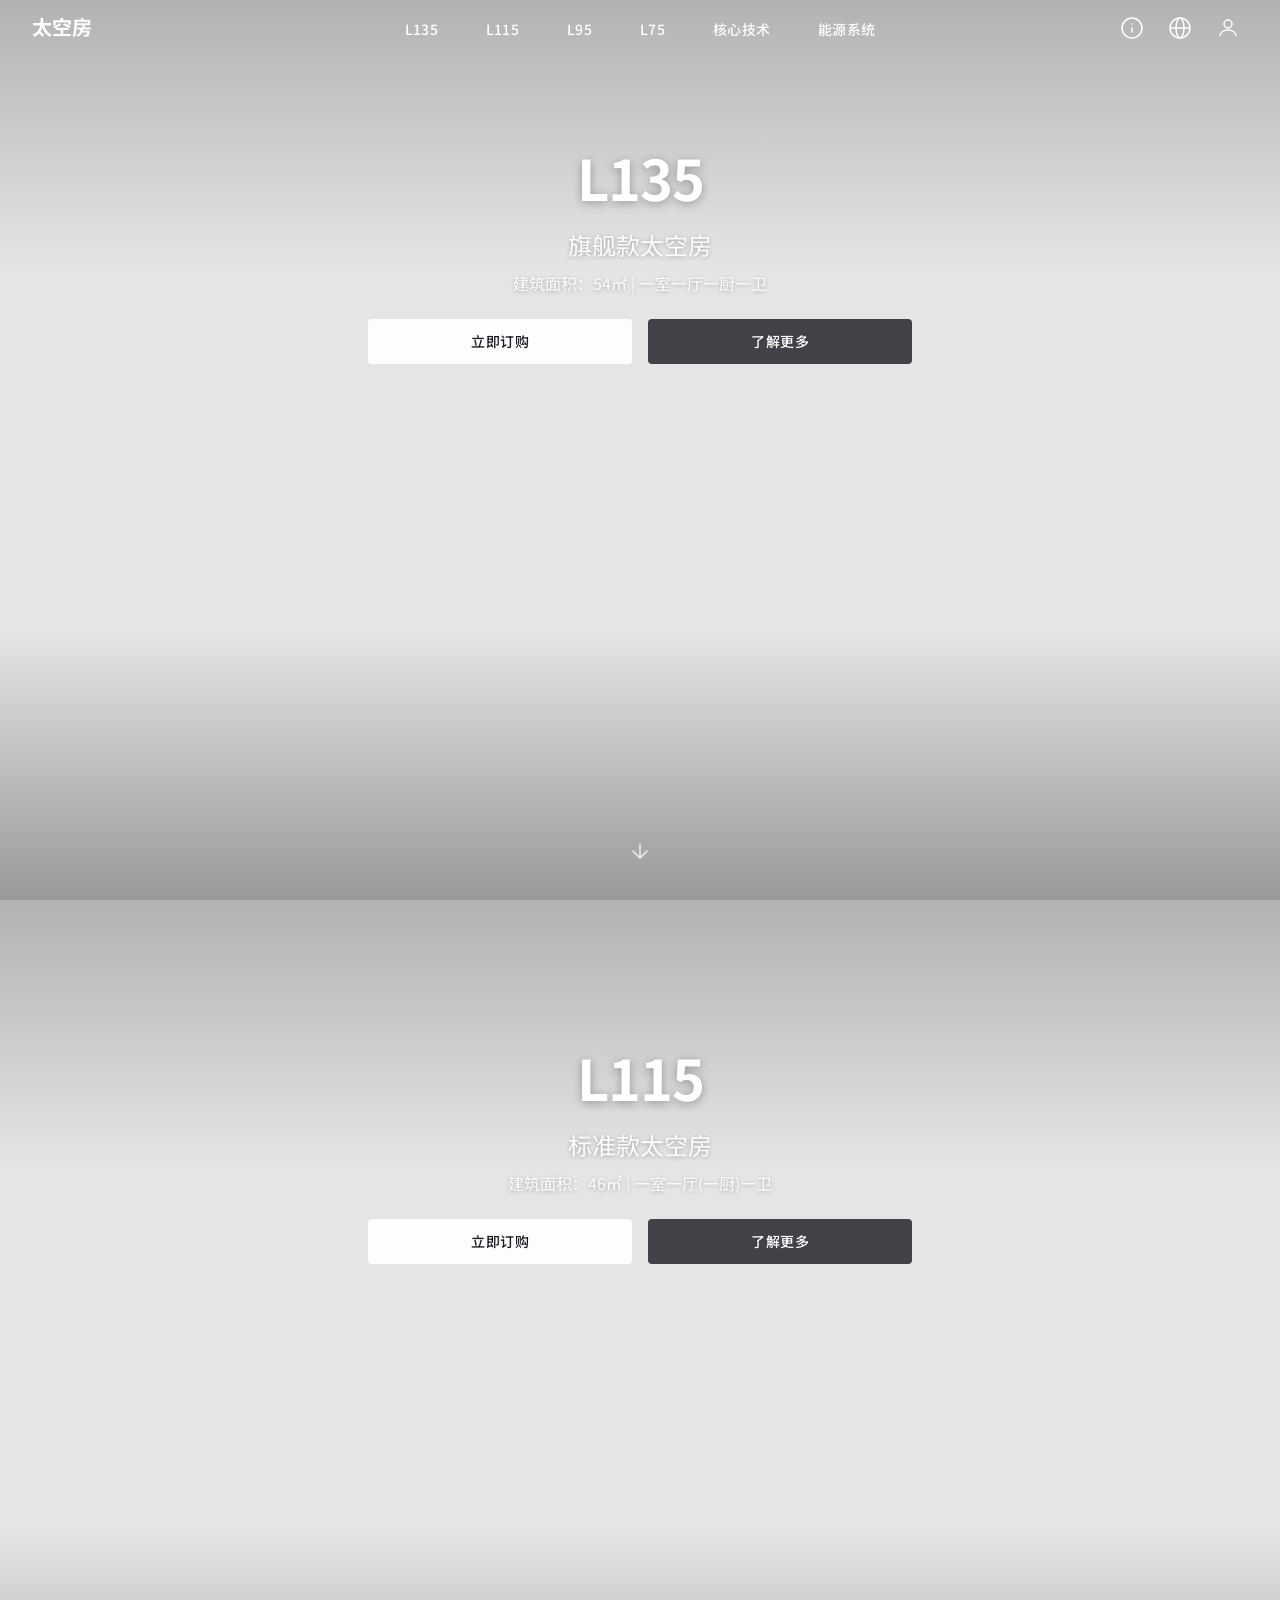
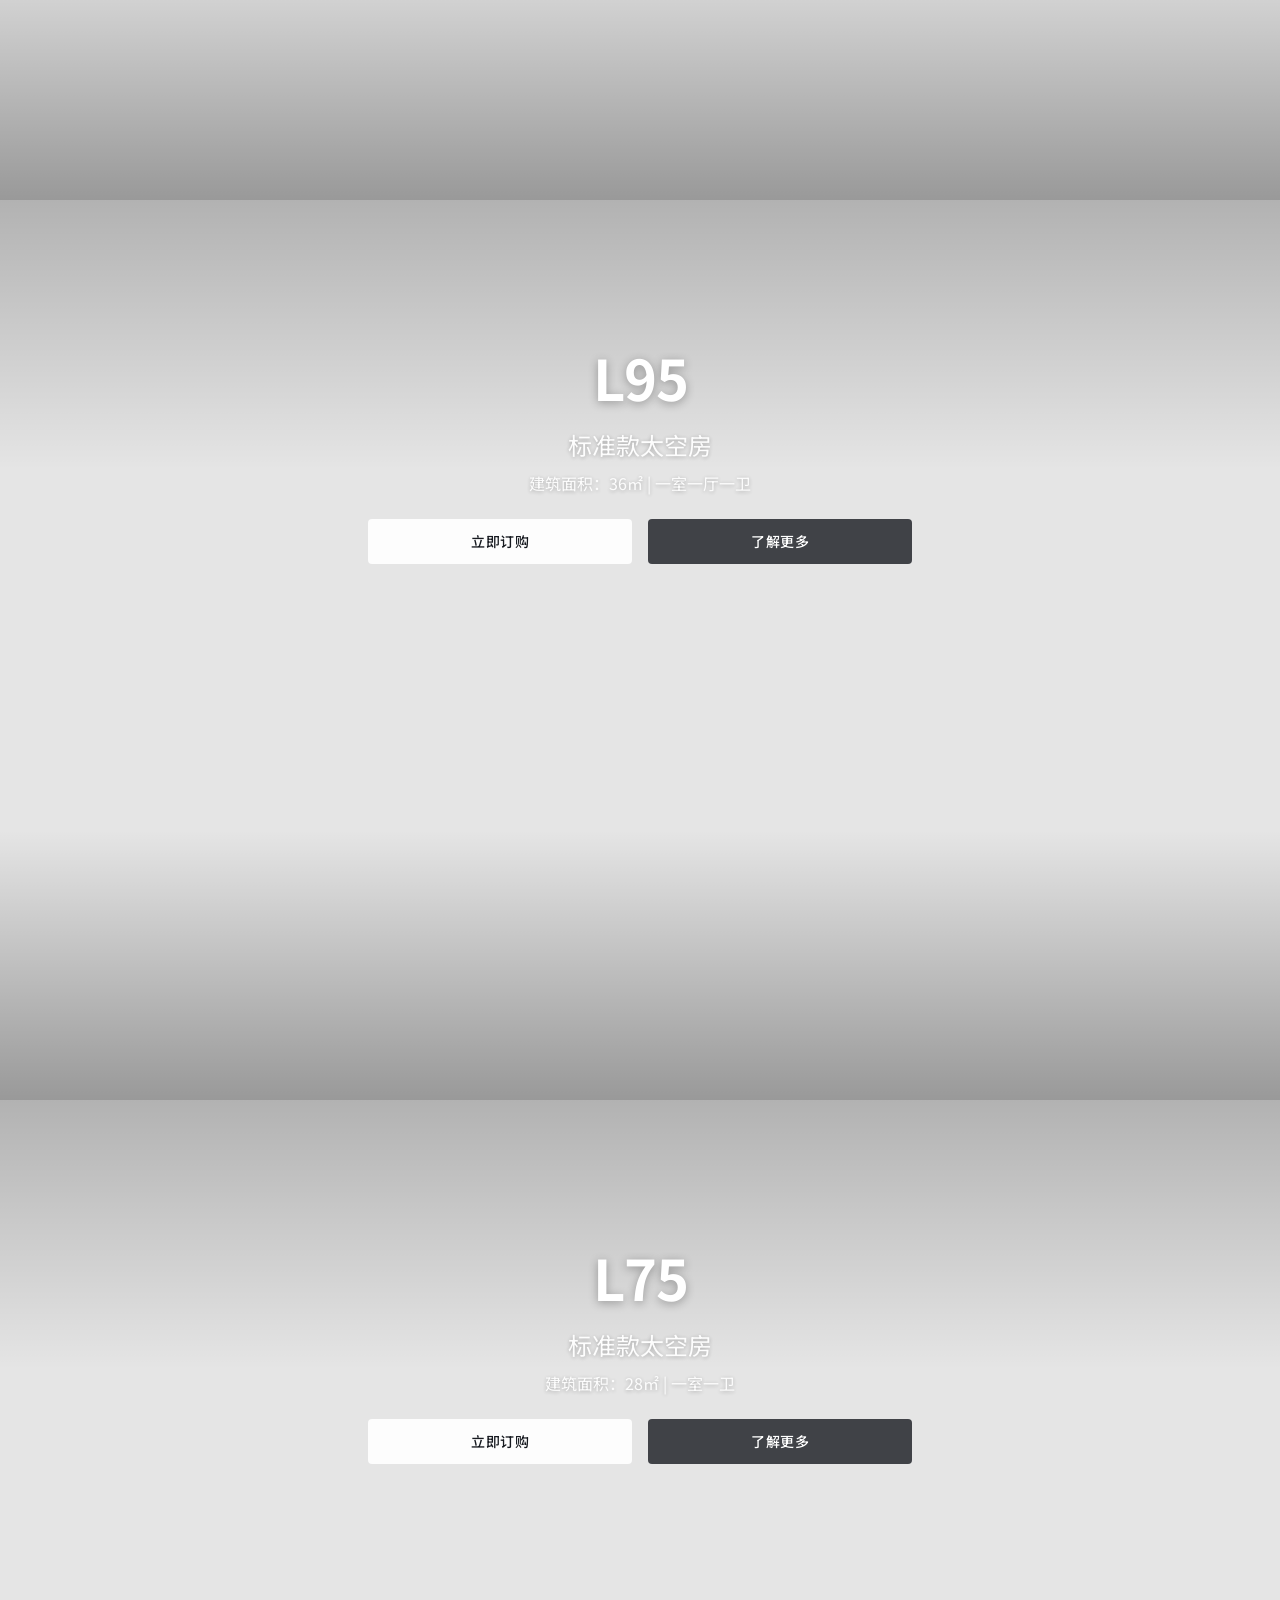
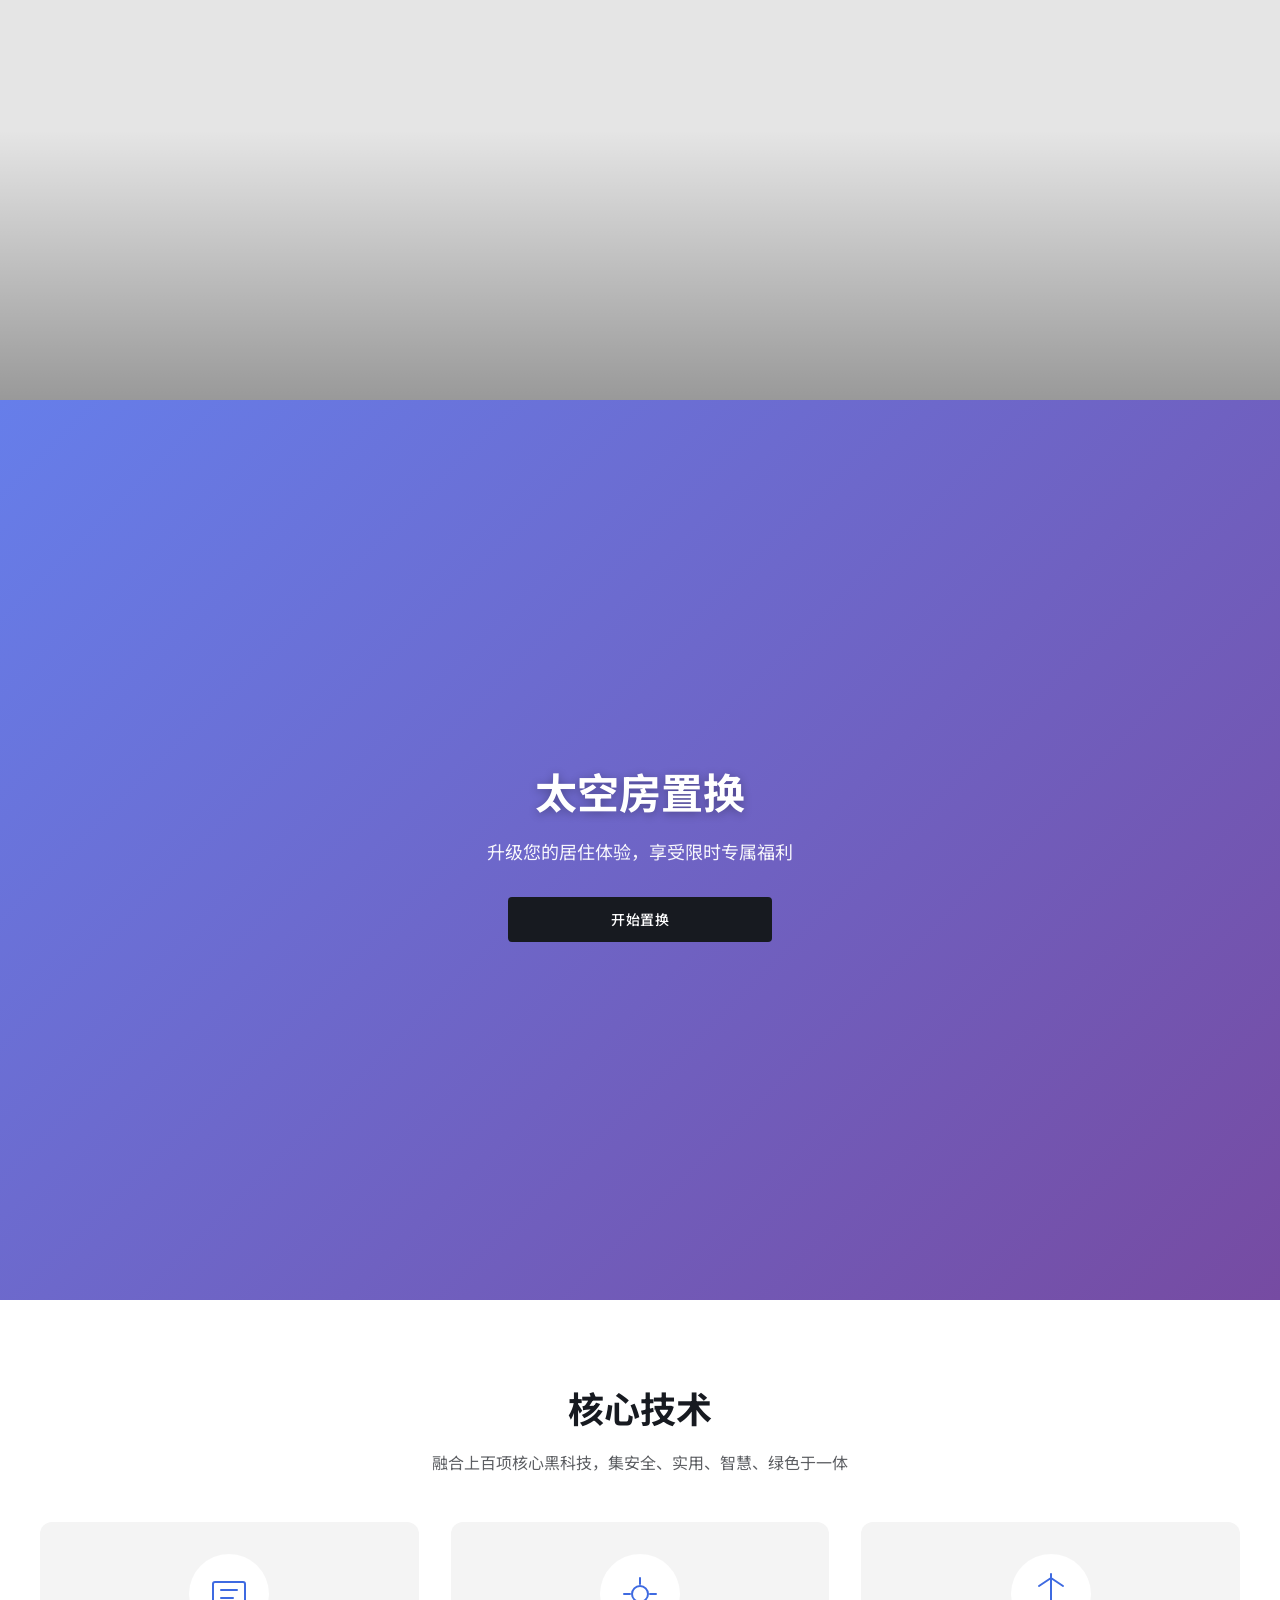
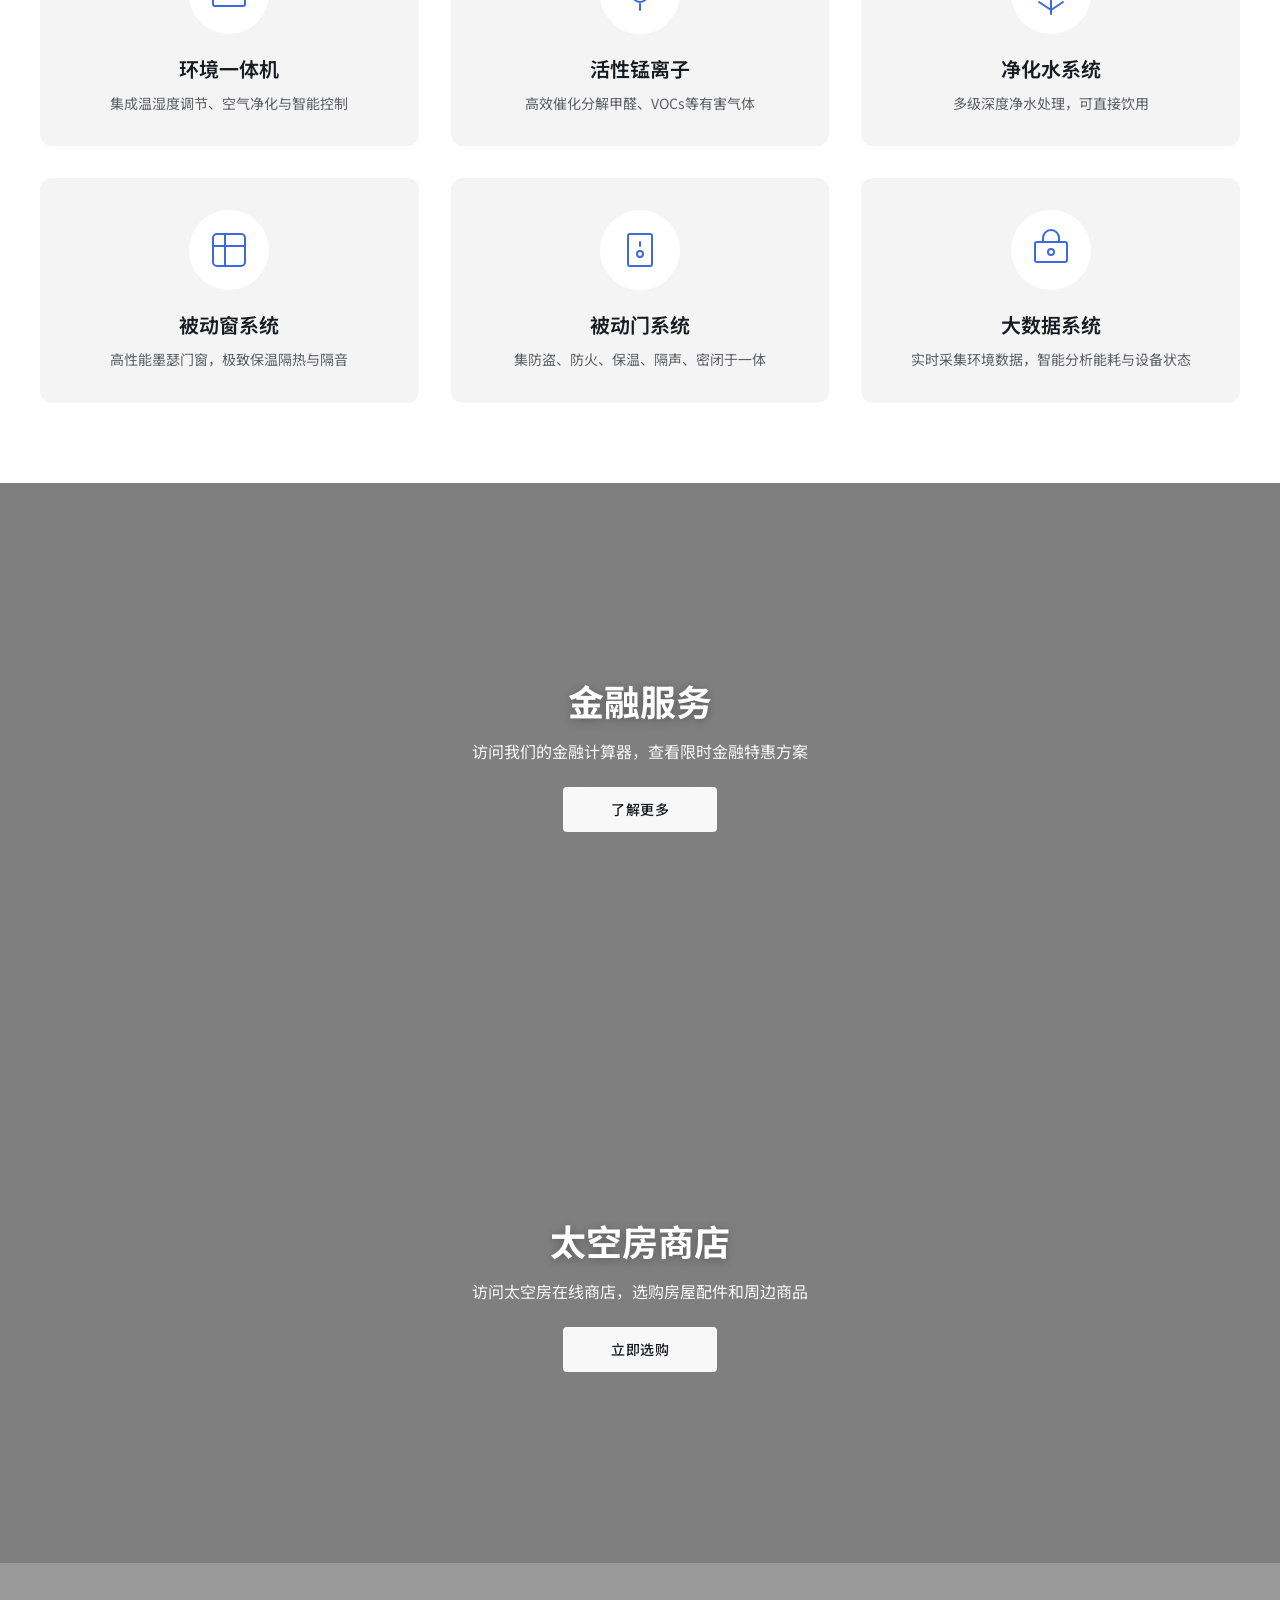
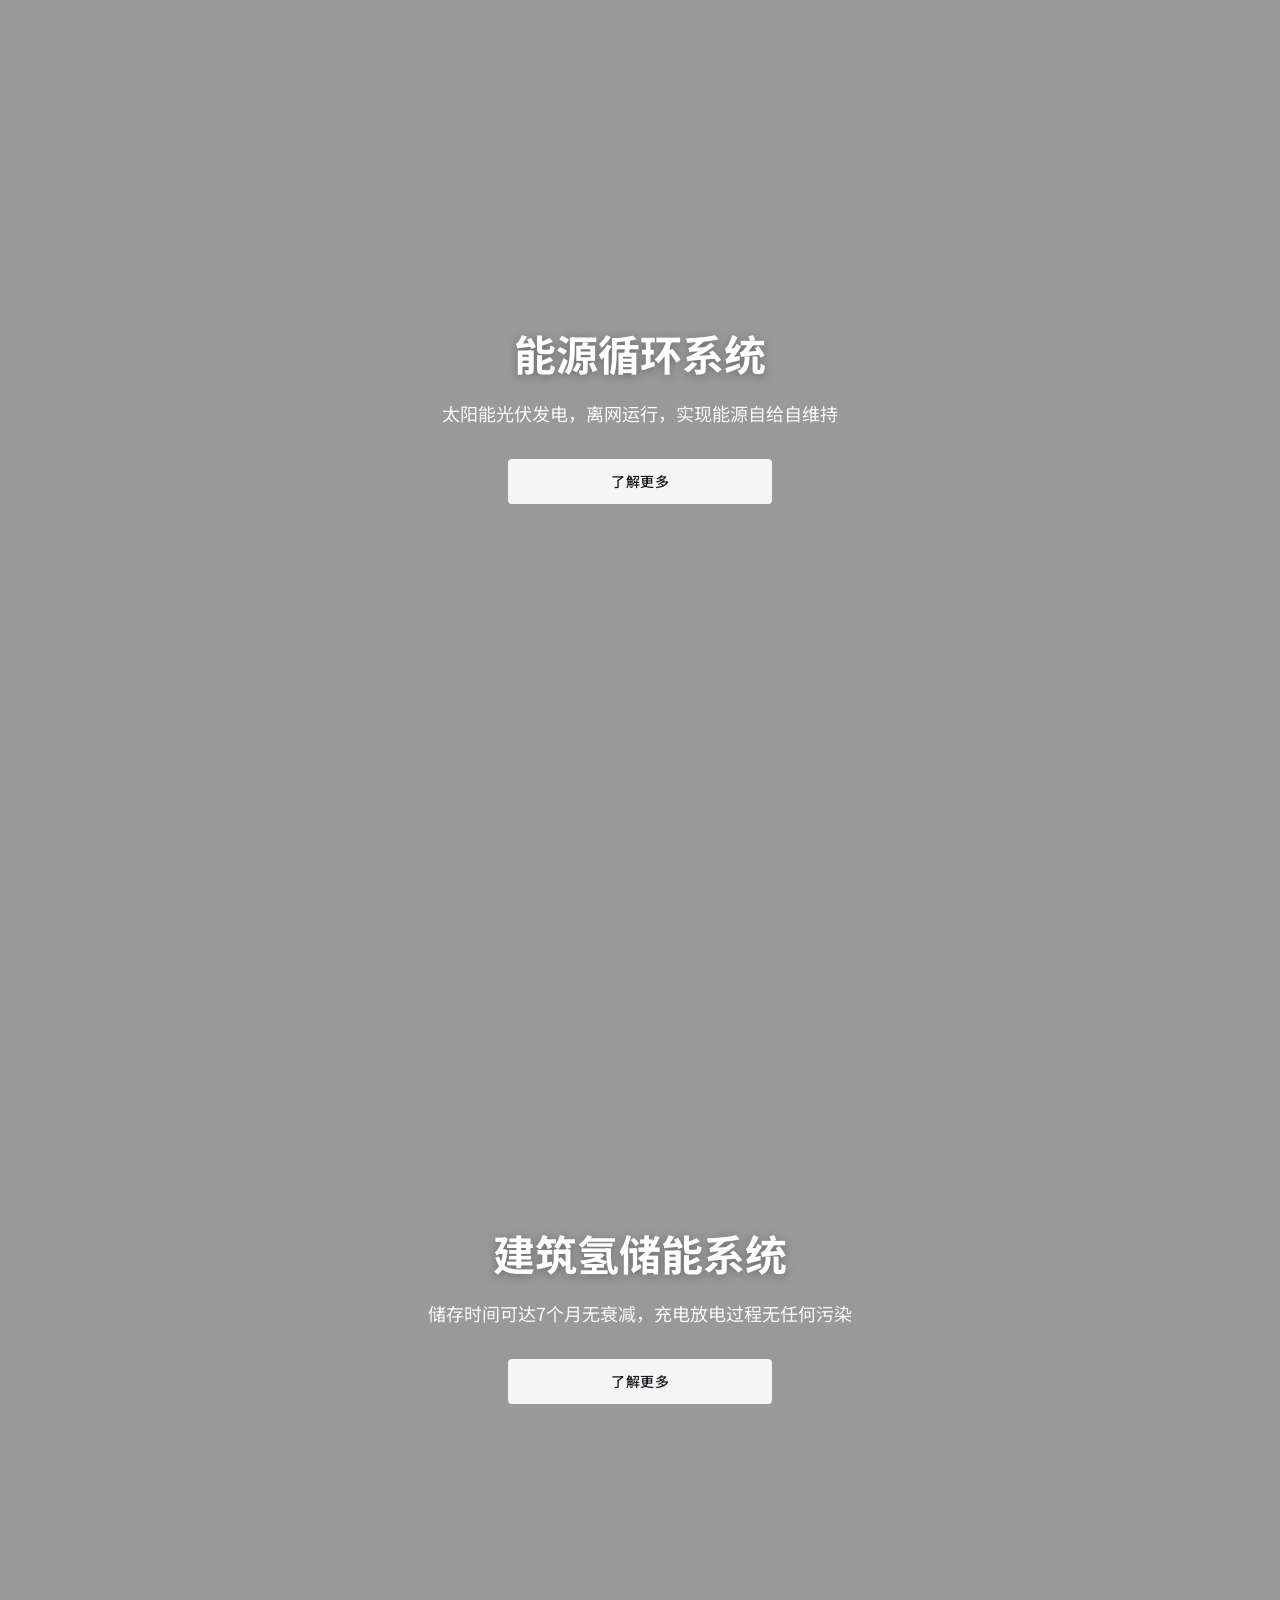
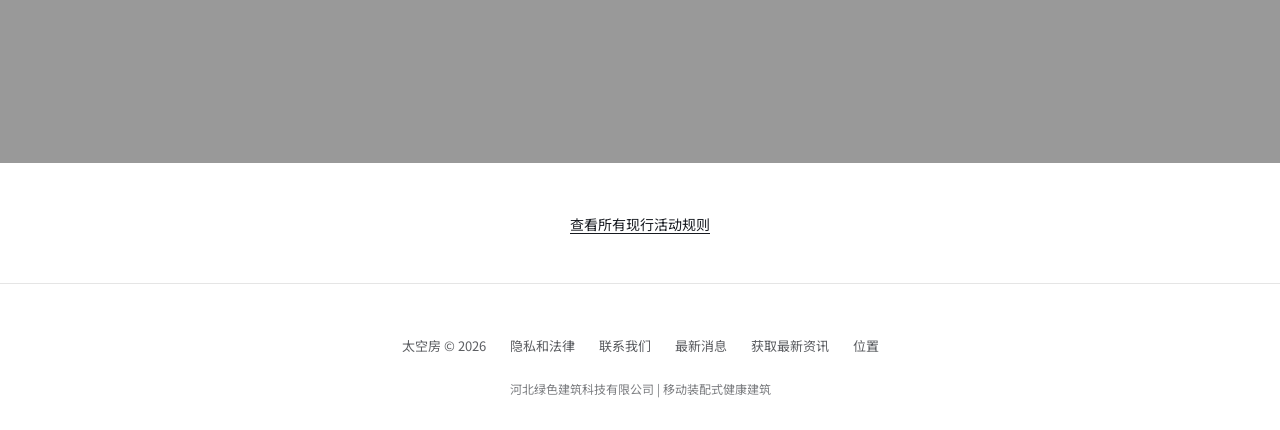
<file: index.html>
<!DOCTYPE html>
<html lang="zh-CN">
<head>
    <meta charset="UTF-8">
    <meta name="viewport" content="width=device-width, initial-scale=1.0">
    <title>太空房 | 移动装配式健康建筑</title>
    <link rel="stylesheet" href="css/style.css">
    <link rel="preconnect" href="https://fonts.googleapis.com">
    <link rel="preconnect" href="https://fonts.gstatic.com" crossorigin>
    <link href="https://fonts.googleapis.com/css2?family=Noto+Sans+SC:wght@300;400;500;700&display=swap" rel="stylesheet">
</head>
<body>
    <!-- 导航栏 -->
    <header class="header" id="header">
        <nav class="nav">
            <a href="#" class="logo">
                <svg viewBox="0 0 120 30" class="logo-svg">
                    <text x="0" y="22" class="logo-text">太空房</text>
                </svg>
            </a>
            <ul class="nav-menu">
                <li><a href="#model-l135" class="nav-link">L135</a></li>
                <li><a href="#model-l115" class="nav-link">L115</a></li>
                <li><a href="#model-l95" class="nav-link">L95</a></li>
                <li><a href="#model-l75" class="nav-link">L75</a></li>
                <li><a href="#technology" class="nav-link">核心技术</a></li>
                <li><a href="#energy" class="nav-link">能源系统</a></li>
            </ul>
            <div class="nav-actions">
                <a href="#" class="nav-icon" aria-label="帮助">
                    <svg viewBox="0 0 24 24" width="24" height="24">
                        <circle cx="12" cy="12" r="10" fill="none" stroke="currentColor" stroke-width="1.5"/>
                        <path d="M12 16v-4M12 8h.01" stroke="currentColor" stroke-width="1.5" stroke-linecap="round"/>
                    </svg>
                </a>
                <a href="#" class="nav-icon" aria-label="全球">
                    <svg viewBox="0 0 24 24" width="24" height="24">
                        <circle cx="12" cy="12" r="10" fill="none" stroke="currentColor" stroke-width="1.5"/>
                        <ellipse cx="12" cy="12" rx="4" ry="10" fill="none" stroke="currentColor" stroke-width="1.5"/>
                        <path d="M2 12h20" fill="none" stroke="currentColor" stroke-width="1.5"/>
                    </svg>
                </a>
                <a href="#" class="nav-icon" aria-label="账户">
                    <svg viewBox="0 0 24 24" width="24" height="24">
                        <circle cx="12" cy="8" r="4" fill="none" stroke="currentColor" stroke-width="1.5"/>
                        <path d="M4 20c0-4 4-6 8-6s8 2 8 6" fill="none" stroke="currentColor" stroke-width="1.5"/>
                    </svg>
                </a>
                <button class="menu-toggle" id="menuToggle" aria-label="菜单">
                    <span></span>
                    <span></span>
                    <span></span>
                </button>
            </div>
        </nav>
    </header>

    <!-- 移动端菜单 -->
    <div class="mobile-menu" id="mobileMenu">
        <div class="mobile-menu-content">
            <ul class="mobile-nav-list">
                <li><a href="#model-l135" class="mobile-nav-link">L135</a></li>
                <li><a href="#model-l115" class="mobile-nav-link">L115</a></li>
                <li><a href="#model-l95" class="mobile-nav-link">L95</a></li>
                <li><a href="#model-l75" class="mobile-nav-link">L75</a></li>
                <li><a href="#technology" class="mobile-nav-link">核心技术</a></li>
                <li><a href="#energy" class="mobile-nav-link">能源系统</a></li>
            </ul>
            <div class="mobile-nav-footer">
                <a href="#" class="mobile-nav-footer-link">立即预约</a>
                <a href="#" class="mobile-nav-footer-link">活动资讯</a>
            </div>
        </div>
    </div>

    <!-- 主内容区 -->
    <main class="main">
        <!-- Section 1: L135 旗舰款 -->
        <section class="hero-section" id="model-l135" style="background-image: url('https://images.unsplash.com/photo-1518780664697-55e3ad937233?w=1920&q=80');">
            <div class="hero-content">
                <h1 class="hero-title">L135</h1>
                <p class="hero-subtitle">旗舰款太空房</p>
                <p class="hero-description">建筑面积：54㎡ | 一室一厅一厨一卫</p>
                <div class="hero-buttons">
                    <a href="design.html" class="btn btn-primary">立即订购</a>
                    <a href="#" class="btn btn-secondary">了解更多</a>
                </div>
            </div>
            <div class="scroll-indicator">
                <svg viewBox="0 0 24 24" width="24" height="24">
                    <path d="M12 5v14M5 12l7 7 7-7" stroke="currentColor" stroke-width="1.5" fill="none" stroke-linecap="round" stroke-linejoin="round"/>
                </svg>
            </div>
        </section>

        <!-- Section 2: L115 标准款 -->
        <section class="hero-section" id="model-l115" style="background-image: url('https://images.unsplash.com/photo-1449844908441-8829872d2607?w=1920&q=80');">
            <div class="hero-content">
                <h1 class="hero-title">L115</h1>
                <p class="hero-subtitle">标准款太空房</p>
                <p class="hero-description">建筑面积：46㎡ | 一室一厅(一厨)一卫</p>
                <div class="hero-buttons">
                    <a href="#" class="btn btn-primary">立即订购</a>
                    <a href="#" class="btn btn-secondary">了解更多</a>
                </div>
            </div>
        </section>

        <!-- Section 3: L95 标准款 -->
        <section class="hero-section" id="model-l95" style="background-image: url('https://images.unsplash.com/photo-1510798831971-661eb04b3739?w=1920&q=80');">
            <div class="hero-content">
                <h1 class="hero-title">L95</h1>
                <p class="hero-subtitle">标准款太空房</p>
                <p class="hero-description">建筑面积：36㎡ | 一室一厅一卫</p>
                <div class="hero-buttons">
                    <a href="#" class="btn btn-primary">立即订购</a>
                    <a href="#" class="btn btn-secondary">了解更多</a>
                </div>
            </div>
        </section>

        <!-- Section 4: L75 标准款 -->
        <section class="hero-section" id="model-l75" style="background-image: url('https://images.unsplash.com/photo-1506905925346-21bda4d32df4?w=1920&q=80');">
            <div class="hero-content">
                <h1 class="hero-title">L75</h1>
                <p class="hero-subtitle">标准款太空房</p>
                <p class="hero-description">建筑面积：28㎡ | 一室一卫</p>
                <div class="hero-buttons">
                    <a href="#" class="btn btn-primary">立即订购</a>
                    <a href="#" class="btn btn-secondary">了解更多</a>
                </div>
            </div>
        </section>

        <!-- Section 5: 置换服务 -->
        <section class="trade-in-section" id="trade-in">
            <div class="trade-in-content">
                <h2 class="trade-in-title">太空房置换</h2>
                <p class="trade-in-subtitle">升级您的居住体验，享受限时专属福利</p>
                <a href="#" class="btn btn-primary-dark">开始置换</a>
            </div>
        </section>

        <!-- Section 6: 核心技术 -->
        <section class="tech-section" id="technology">
            <div class="tech-content">
                <h2 class="tech-title">核心技术</h2>
                <p class="tech-subtitle">融合上百项核心黑科技，集安全、实用、智慧、绿色于一体</p>
                <div class="tech-grid">
                    <div class="tech-item">
                        <div class="tech-icon">
                            <svg viewBox="0 0 48 48" width="48" height="48">
                                <rect x="8" y="12" width="32" height="24" rx="2" fill="none" stroke="currentColor" stroke-width="2"/>
                                <path d="M16 20h16M16 28h12" stroke="currentColor" stroke-width="2" stroke-linecap="round"/>
                            </svg>
                        </div>
                        <h3 class="tech-item-title">环境一体机</h3>
                        <p class="tech-item-desc">集成温湿度调节、空气净化与智能控制</p>
                    </div>
                    <div class="tech-item">
                        <div class="tech-icon">
                            <svg viewBox="0 0 48 48" width="48" height="48">
                                <circle cx="24" cy="24" r="8" fill="none" stroke="currentColor" stroke-width="2"/>
                                <path d="M24 8v6M24 34v6M8 24h6M34 24h6" stroke="currentColor" stroke-width="2" stroke-linecap="round"/>
                            </svg>
                        </div>
                        <h3 class="tech-item-title">活性锰离子</h3>
                        <p class="tech-item-desc">高效催化分解甲醛、VOCs等有害气体</p>
                    </div>
                    <div class="tech-item">
                        <div class="tech-icon">
                            <svg viewBox="0 0 48 48" width="48" height="48">
                                <path d="M24 4v40M12 16l12-8 12 8" fill="none" stroke="currentColor" stroke-width="2" stroke-linecap="round" stroke-linejoin="round"/>
                                <path d="M12 32l12 8 12-8" fill="none" stroke="currentColor" stroke-width="2" stroke-linecap="round" stroke-linejoin="round"/>
                            </svg>
                        </div>
                        <h3 class="tech-item-title">净化水系统</h3>
                        <p class="tech-item-desc">多级深度净水处理，可直接饮用</p>
                    </div>
                    <div class="tech-item">
                        <div class="tech-icon">
                            <svg viewBox="0 0 48 48" width="48" height="48">
                                <rect x="8" y="8" width="32" height="32" rx="4" fill="none" stroke="currentColor" stroke-width="2"/>
                                <path d="M8 20h32M20 8v32" stroke="currentColor" stroke-width="2"/>
                            </svg>
                        </div>
                        <h3 class="tech-item-title">被动窗系统</h3>
                        <p class="tech-item-desc">高性能墨瑟门窗，极致保温隔热与隔音</p>
                    </div>
                    <div class="tech-item">
                        <div class="tech-icon">
                            <svg viewBox="0 0 48 48" width="48" height="48">
                                <rect x="12" y="8" width="24" height="32" rx="2" fill="none" stroke="currentColor" stroke-width="2"/>
                                <circle cx="24" cy="28" r="3" fill="none" stroke="currentColor" stroke-width="2"/>
                                <path d="M24 16v4" stroke="currentColor" stroke-width="2" stroke-linecap="round"/>
                            </svg>
                        </div>
                        <h3 class="tech-item-title">被动门系统</h3>
                        <p class="tech-item-desc">集防盗、防火、保温、隔声、密闭于一体</p>
                    </div>
                    <div class="tech-item">
                        <div class="tech-icon">
                            <svg viewBox="0 0 48 48" width="48" height="48">
                                <rect x="8" y="16" width="32" height="20" rx="2" fill="none" stroke="currentColor" stroke-width="2"/>
                                <path d="M16 16v-4a8 8 0 0116 0v4" fill="none" stroke="currentColor" stroke-width="2"/>
                                <circle cx="24" cy="26" r="3" fill="none" stroke="currentColor" stroke-width="2"/>
                            </svg>
                        </div>
                        <h3 class="tech-item-title">大数据系统</h3>
                        <p class="tech-item-desc">实时采集环境数据，智能分析能耗与设备状态</p>
                    </div>
                </div>
            </div>
        </section>

        <!-- Section 7: 金融服务 -->
        <section class="finance-section" id="finance">
            <div class="finance-content">
                <h2 class="finance-title">金融服务</h2>
                <p class="finance-subtitle">访问我们的金融计算器，查看限时金融特惠方案</p>
                <a href="#" class="finance-link">了解更多</a>
            </div>
        </section>

        <!-- Section 8: 太空房商店 -->
        <section class="shop-section" id="shop">
            <div class="shop-content">
                <h2 class="shop-title">太空房商店</h2>
                <p class="shop-subtitle">访问太空房在线商店，选购房屋配件和周边商品</p>
                <a href="#" class="shop-link">立即选购</a>
            </div>
        </section>

        <!-- Section 9: 能源系统 -->
        <section class="energy-section" id="energy">
            <div class="energy-content">
                <h2 class="energy-title">能源循环系统</h2>
                <p class="energy-subtitle">太阳能光伏发电，离网运行，实现能源自给自维持</p>
                <a href="#" class="btn btn-primary">了解更多</a>
            </div>
        </section>

        <!-- Section 10: 氢储能系统 -->
        <section class="hydrogen-section" id="hydrogen">
            <div class="hydrogen-content">
                <h2 class="hydrogen-title">建筑氢储能系统</h2>
                <p class="hydrogen-subtitle">储存时间可达7个月无衰减，充电放电过程无任何污染</p>
                <a href="#" class="btn btn-primary">了解更多</a>
            </div>
        </section>

        <!-- Section 11: 活动规则 -->
        <section class="rules-section" id="rules">
            <div class="rules-content">
                <a href="#" class="rules-link">查看所有现行活动规则</a>
            </div>
        </section>
    </main>

    <!-- 页脚 -->
    <footer class="footer">
        <div class="footer-content">
            <nav class="footer-nav">
                <ul class="footer-links">
                    <li><a href="#" class="footer-link">太空房 © 2026</a></li>
                    <li><a href="#" class="footer-link">隐私和法律</a></li>
                    <li><a href="#" class="footer-link">联系我们</a></li>
                    <li><a href="#" class="footer-link">最新消息</a></li>
                    <li><a href="#" class="footer-link">获取最新资讯</a></li>
                    <li><a href="#" class="footer-link">位置</a></li>
                </ul>
            </nav>
            <p class="footer-legal">
                河北绿色建筑科技有限公司 | 移动装配式健康建筑
            </p>
        </div>
    </footer>

    <!-- 预约试驾浮动按钮 -->
    <a href="#" class="floating-cta" id="floatingCta">
        <span>预约体验</span>
    </a>

    <script src="js/main.js"></script>
</body>
</html>
</file>
<file: css/style.css>
/* ============================================
   太空房官网 - 特斯拉风格设计
   完全按照特斯拉官网1:1还原
   ============================================ */

/* CSS Reset & Base Styles */
*, *::before, *::after {
    margin: 0;
    padding: 0;
    box-sizing: border-box;
}

:root {
    --color-primary: #171a20;
    --color-secondary: #393c41;
    --color-white: #ffffff;
    --color-black: #000000;
    --color-gray: #5c5e62;
    --color-light-gray: #f4f4f4;
    --color-accent: #3e6ae1;
    --color-overlay: rgba(0, 0, 0, 0.4);
    
    --font-family: 'Noto Sans SC', -apple-system, BlinkMacSystemFont, 'Segoe UI', Roboto, sans-serif;
    
    --transition-fast: 0.2s ease;
    --transition-normal: 0.3s ease;
    --transition-slow: 0.5s ease;
    
    --header-height: 56px;
    --section-height: 100vh;
}

html {
    scroll-behavior: smooth;
    font-size: 16px;
}

body {
    font-family: var(--font-family);
    color: var(--color-primary);
    background-color: var(--color-white);
    line-height: 1.5;
    overflow-x: hidden;
    -webkit-font-smoothing: antialiased;
    -moz-osx-font-smoothing: grayscale;
}

a {
    text-decoration: none;
    color: inherit;
}

ul {
    list-style: none;
}

button {
    border: none;
    background: none;
    cursor: pointer;
    font-family: inherit;
}

img {
    max-width: 100%;
    height: auto;
    display: block;
}

/* ============================================
   Header & Navigation
   ============================================ */
.header {
    position: fixed;
    top: 0;
    left: 0;
    right: 0;
    z-index: 1000;
    height: var(--header-height);
    transition: background-color var(--transition-normal), backdrop-filter var(--transition-normal);
}

.header.scrolled {
    background-color: rgba(255, 255, 255, 0.95);
    backdrop-filter: blur(10px);
    box-shadow: 0 1px 0 rgba(0, 0, 0, 0.05);
}

.header.scrolled .nav-link,
.header.scrolled .logo-text,
.header.scrolled .nav-icon {
    color: var(--color-primary);
}

.nav {
    display: flex;
    align-items: center;
    justify-content: space-between;
    height: 100%;
    padding: 0 32px;
    max-width: 1920px;
    margin: 0 auto;
}

.logo {
    display: flex;
    align-items: center;
    flex-shrink: 0;
}

.logo-svg {
    width: 120px;
    height: 30px;
}

.logo-text {
    font-size: 20px;
    font-weight: 700;
    fill: var(--color-white);
    transition: fill var(--transition-normal);
}

.header.scrolled .logo-text {
    fill: var(--color-primary);
}

.nav-menu {
    display: flex;
    align-items: center;
    gap: 24px;
    position: absolute;
    left: 50%;
    transform: translateX(-50%);
}

.nav-link {
    font-size: 14px;
    font-weight: 500;
    color: var(--color-white);
    padding: 8px 12px;
    border-radius: 4px;
    transition: background-color var(--transition-fast), color var(--transition-normal);
    letter-spacing: 0.3px;
}

.nav-link:hover {
    background-color: rgba(255, 255, 255, 0.1);
}

.header.scrolled .nav-link:hover {
    background-color: rgba(0, 0, 0, 0.05);
}

.nav-actions {
    display: flex;
    align-items: center;
    gap: 8px;
}

.nav-icon {
    display: flex;
    align-items: center;
    justify-content: center;
    width: 40px;
    height: 40px;
    color: var(--color-white);
    border-radius: 50%;
    transition: background-color var(--transition-fast), color var(--transition-normal);
}

.nav-icon:hover {
    background-color: rgba(255, 255, 255, 0.1);
}

.header.scrolled .nav-icon {
    color: var(--color-primary);
}

.header.scrolled .nav-icon:hover {
    background-color: rgba(0, 0, 0, 0.05);
}

.menu-toggle {
    display: none;
    flex-direction: column;
    justify-content: center;
    align-items: center;
    width: 40px;
    height: 40px;
    gap: 5px;
    padding: 8px;
    border-radius: 4px;
    transition: background-color var(--transition-fast);
}

.menu-toggle:hover {
    background-color: rgba(255, 255, 255, 0.1);
}

.header.scrolled .menu-toggle:hover {
    background-color: rgba(0, 0, 0, 0.05);
}

.menu-toggle span {
    display: block;
    width: 20px;
    height: 2px;
    background-color: currentColor;
    transition: transform var(--transition-fast), opacity var(--transition-fast);
    border-radius: 1px;
}

.menu-toggle.active span:nth-child(1) {
    transform: translateY(7px) rotate(45deg);
}

.menu-toggle.active span:nth-child(2) {
    opacity: 0;
}

.menu-toggle.active span:nth-child(3) {
    transform: translateY(-7px) rotate(-45deg);
}

/* ============================================
   Mobile Menu
   ============================================ */
.mobile-menu {
    position: fixed;
    top: var(--header-height);
    left: 0;
    right: 0;
    bottom: 0;
    background-color: var(--color-white);
    z-index: 999;
    transform: translateX(100%);
    transition: transform var(--transition-normal);
    overflow-y: auto;
}

.mobile-menu.active {
    transform: translateX(0);
}

.mobile-menu-content {
    padding: 24px 32px;
    min-height: 100%;
    display: flex;
    flex-direction: column;
}

.mobile-nav-list {
    display: flex;
    flex-direction: column;
    gap: 4px;
    flex: 1;
}

.mobile-nav-link {
    display: block;
    padding: 12px 16px;
    font-size: 16px;
    font-weight: 500;
    color: var(--color-primary);
    border-radius: 8px;
    transition: background-color var(--transition-fast);
}

.mobile-nav-link:hover {
    background-color: var(--color-light-gray);
}

.mobile-nav-footer {
    margin-top: 32px;
    padding-top: 24px;
    border-top: 1px solid rgba(0, 0, 0, 0.1);
    display: flex;
    flex-direction: column;
    gap: 12px;
}

.mobile-nav-footer-link {
    display: block;
    padding: 12px 16px;
    font-size: 14px;
    font-weight: 500;
    color: var(--color-gray);
    border-radius: 8px;
    transition: background-color var(--transition-fast), color var(--transition-fast);
}

.mobile-nav-footer-link:hover {
    background-color: var(--color-light-gray);
    color: var(--color-primary);
}

/* ============================================
   Hero Sections (Full Screen Product Display)
   ============================================ */
.main {
    position: relative;
}

.hero-section {
    position: relative;
    height: 100vh;
    min-height: 600px;
    display: flex;
    flex-direction: column;
    justify-content: space-between;
    align-items: center;
    background-size: cover;
    background-position: center;
    background-repeat: no-repeat;
    overflow: hidden;
}

.hero-section::before {
    content: '';
    position: absolute;
    top: 0;
    left: 0;
    right: 0;
    bottom: 0;
    background: linear-gradient(to bottom, rgba(0,0,0,0.3) 0%, rgba(0,0,0,0.1) 30%, rgba(0,0,0,0.1) 70%, rgba(0,0,0,0.4) 100%);
    z-index: 1;
}

.hero-content {
    position: relative;
    z-index: 2;
    text-align: center;
    color: var(--color-white);
    padding-top: 15vh;
    animation: fadeInUp 0.8s ease-out;
}

@keyframes fadeInUp {
    from {
        opacity: 0;
        transform: translateY(30px);
    }
    to {
        opacity: 1;
        transform: translateY(0);
    }
}

.hero-title {
    font-size: 56px;
    font-weight: 700;
    letter-spacing: -1px;
    margin-bottom: 8px;
    text-shadow: 0 2px 10px rgba(0, 0, 0, 0.3);
}

.hero-subtitle {
    font-size: 24px;
    font-weight: 400;
    margin-bottom: 8px;
    opacity: 0.95;
    text-shadow: 0 1px 4px rgba(0, 0, 0, 0.3);
}

.hero-description {
    font-size: 16px;
    font-weight: 400;
    opacity: 0.9;
    margin-bottom: 24px;
    text-shadow: 0 1px 4px rgba(0, 0, 0, 0.3);
}

.hero-buttons {
    display: flex;
    gap: 16px;
    justify-content: center;
    flex-wrap: wrap;
    margin-bottom: 10vh;
}

/* ============================================
   Buttons
   ============================================ */
.btn {
    display: inline-flex;
    align-items: center;
    justify-content: center;
    min-width: 264px;
    padding: 12px 24px;
    font-size: 14px;
    font-weight: 500;
    text-transform: uppercase;
    letter-spacing: 0.5px;
    border-radius: 4px;
    transition: all var(--transition-fast);
    cursor: pointer;
}

.btn-primary {
    background-color: rgba(255, 255, 255, 0.9);
    color: var(--color-primary);
    backdrop-filter: blur(10px);
}

.btn-primary:hover {
    background-color: var(--color-white);
    transform: translateY(-1px);
    box-shadow: 0 4px 12px rgba(0, 0, 0, 0.15);
}

.btn-secondary {
    background-color: rgba(23, 26, 32, 0.8);
    color: var(--color-white);
    backdrop-filter: blur(10px);
}

.btn-secondary:hover {
    background-color: rgba(23, 26, 32, 0.95);
    transform: translateY(-1px);
    box-shadow: 0 4px 12px rgba(0, 0, 0, 0.2);
}

.btn-primary-dark {
    background-color: var(--color-primary);
    color: var(--color-white);
}

.btn-primary-dark:hover {
    background-color: var(--color-secondary);
    transform: translateY(-1px);
    box-shadow: 0 4px 12px rgba(0, 0, 0, 0.2);
}

/* ============================================
   Scroll Indicator
   ============================================ */
.scroll-indicator {
    position: absolute;
    bottom: 32px;
    left: 50%;
    transform: translateX(-50%);
    z-index: 2;
    color: var(--color-white);
    animation: bounce 2s infinite;
    cursor: pointer;
    opacity: 0.8;
    transition: opacity var(--transition-fast);
}

.scroll-indicator:hover {
    opacity: 1;
}

@keyframes bounce {
    0%, 20%, 50%, 80%, 100% {
        transform: translateX(-50%) translateY(0);
    }
    40% {
        transform: translateX(-50%) translateY(-10px);
    }
    60% {
        transform: translateX(-50%) translateY(-5px);
    }
}

/* ============================================
   Trade-in Section
   ============================================ */
.trade-in-section {
    position: relative;
    height: 100vh;
    min-height: 600px;
    display: flex;
    align-items: center;
    justify-content: center;
    background: linear-gradient(135deg, #667eea 0%, #764ba2 100%);
    overflow: hidden;
}

.trade-in-section::before {
    content: '';
    position: absolute;
    top: 0;
    left: 0;
    right: 0;
    bottom: 0;
    background: url('https://images.unsplash.com/photo-1560518883-ce09059eeffa?w=1920&q=80') center/cover;
    opacity: 0.3;
}

.trade-in-content {
    position: relative;
    z-index: 2;
    text-align: center;
    color: var(--color-white);
    padding: 0 24px;
}

.trade-in-title {
    font-size: 42px;
    font-weight: 700;
    margin-bottom: 16px;
    text-shadow: 0 2px 10px rgba(0, 0, 0, 0.3);
}

.trade-in-subtitle {
    font-size: 18px;
    font-weight: 400;
    margin-bottom: 32px;
    opacity: 0.95;
    max-width: 600px;
    margin-left: auto;
    margin-right: auto;
}

/* ============================================
   Technology Section
   ============================================ */
.tech-section {
    padding: 80px 24px;
    background-color: var(--color-white);
}

.tech-content {
    max-width: 1200px;
    margin: 0 auto;
    text-align: center;
}

.tech-title {
    font-size: 36px;
    font-weight: 700;
    color: var(--color-primary);
    margin-bottom: 16px;
}

.tech-subtitle {
    font-size: 16px;
    color: var(--color-gray);
    margin-bottom: 48px;
    max-width: 600px;
    margin-left: auto;
    margin-right: auto;
}

.tech-grid {
    display: grid;
    grid-template-columns: repeat(auto-fit, minmax(300px, 1fr));
    gap: 32px;
}

.tech-item {
    padding: 32px 24px;
    background-color: var(--color-light-gray);
    border-radius: 12px;
    transition: transform var(--transition-normal), box-shadow var(--transition-normal);
}

.tech-item:hover {
    transform: translateY(-4px);
    box-shadow: 0 12px 24px rgba(0, 0, 0, 0.1);
}

.tech-icon {
    display: inline-flex;
    align-items: center;
    justify-content: center;
    width: 80px;
    height: 80px;
    background-color: var(--color-white);
    border-radius: 50%;
    margin-bottom: 20px;
    color: var(--color-accent);
    transition: transform var(--transition-normal), background-color var(--transition-normal);
}

.tech-item:hover .tech-icon {
    transform: scale(1.1);
    background-color: var(--color-accent);
    color: var(--color-white);
}

.tech-item-title {
    font-size: 20px;
    font-weight: 600;
    color: var(--color-primary);
    margin-bottom: 8px;
}

.tech-item-desc {
    font-size: 14px;
    color: var(--color-gray);
    line-height: 1.6;
}

/* ============================================
   Finance & Shop Sections
   ============================================ */
.finance-section,
.shop-section {
    position: relative;
    height: 60vh;
    min-height: 400px;
    display: flex;
    align-items: center;
    justify-content: center;
    overflow: hidden;
}

.finance-section {
    background: linear-gradient(rgba(0,0,0,0.5), rgba(0,0,0,0.5)), url('https://images.unsplash.com/photo-1554224155-6726b3ff858f?w=1920&q=80') center/cover;
}

.shop-section {
    background: linear-gradient(rgba(0,0,0,0.5), rgba(0,0,0,0.5)), url('https://images.unsplash.com/photo-1556742049-0cfed4f6a45d?w=1920&q=80') center/cover;
}

.finance-content,
.shop-content {
    position: relative;
    z-index: 2;
    text-align: center;
    color: var(--color-white);
    padding: 0 24px;
}

.finance-title,
.shop-title {
    font-size: 36px;
    font-weight: 700;
    margin-bottom: 12px;
    text-shadow: 0 2px 10px rgba(0, 0, 0, 0.3);
}

.finance-subtitle,
.shop-subtitle {
    font-size: 16px;
    margin-bottom: 24px;
    opacity: 0.95;
    max-width: 500px;
    margin-left: auto;
    margin-right: auto;
}

.finance-link,
.shop-link {
    display: inline-block;
    padding: 12px 48px;
    font-size: 14px;
    font-weight: 500;
    text-transform: uppercase;
    letter-spacing: 0.5px;
    color: var(--color-primary);
    background-color: rgba(255, 255, 255, 0.95);
    border-radius: 4px;
    transition: all var(--transition-fast);
    backdrop-filter: blur(10px);
}

.finance-link:hover,
.shop-link:hover {
    background-color: var(--color-white);
    transform: translateY(-2px);
    box-shadow: 0 4px 16px rgba(0, 0, 0, 0.2);
}

/* ============================================
   Energy & Hydrogen Sections
   ============================================ */
.energy-section,
.hydrogen-section {
    position: relative;
    height: 100vh;
    min-height: 600px;
    display: flex;
    align-items: center;
    justify-content: center;
    overflow: hidden;
}

.energy-section {
    background: linear-gradient(rgba(0,0,0,0.4), rgba(0,0,0,0.4)), url('https://images.unsplash.com/photo-1509391366360-2e959784a276?w=1920&q=80') center/cover;
}

.hydrogen-section {
    background: linear-gradient(rgba(0,0,0,0.4), rgba(0,0,0,0.4)), url('https://images.unsplash.com/photo-1473341304170-971dccb5ac1e?w=1920&q=80') center/cover;
}

.energy-content,
.hydrogen-content {
    position: relative;
    z-index: 2;
    text-align: center;
    color: var(--color-white);
    padding: 0 24px;
}

.energy-title,
.hydrogen-title {
    font-size: 42px;
    font-weight: 700;
    margin-bottom: 16px;
    text-shadow: 0 2px 10px rgba(0, 0, 0, 0.3);
}

.energy-subtitle,
.hydrogen-subtitle {
    font-size: 18px;
    margin-bottom: 32px;
    opacity: 0.95;
    max-width: 600px;
    margin-left: auto;
    margin-right: auto;
}

/* ============================================
   Rules Section
   ============================================ */
.rules-section {
    padding: 48px 24px;
    background-color: var(--color-white);
    text-align: center;
}

.rules-link {
    font-size: 14px;
    color: var(--color-primary);
    text-decoration: underline;
    text-underline-offset: 3px;
    transition: color var(--transition-fast);
}

.rules-link:hover {
    color: var(--color-accent);
}

/* ============================================
   Footer
   ============================================ */
.footer {
    background-color: var(--color-white);
    padding: 48px 24px 32px;
    border-top: 1px solid rgba(0, 0, 0, 0.1);
}

.footer-content {
    max-width: 1200px;
    margin: 0 auto;
    text-align: center;
}

.footer-nav {
    margin-bottom: 24px;
}

.footer-links {
    display: flex;
    justify-content: center;
    flex-wrap: wrap;
    gap: 16px 24px;
}

.footer-link {
    font-size: 13px;
    color: var(--color-gray);
    transition: color var(--transition-fast);
}

.footer-link:hover {
    color: var(--color-primary);
}

.footer-legal {
    font-size: 12px;
    color: var(--color-gray);
    opacity: 0.8;
}

/* ============================================
   Floating CTA Button
   ============================================ */
.floating-cta {
    position: fixed;
    right: 24px;
    bottom: 24px;
    z-index: 998;
    padding: 14px 28px;
    background-color: var(--color-white);
    color: var(--color-primary);
    font-size: 14px;
    font-weight: 500;
    border-radius: 50px;
    box-shadow: 0 4px 20px rgba(0, 0, 0, 0.15);
    transition: all var(--transition-normal);
    opacity: 0;
    transform: translateY(20px);
    pointer-events: none;
}

.floating-cta.visible {
    opacity: 1;
    transform: translateY(0);
    pointer-events: auto;
}

.floating-cta:hover {
    transform: translateY(-2px);
    box-shadow: 0 6px 24px rgba(0, 0, 0, 0.2);
    background-color: var(--color-primary);
    color: var(--color-white);
}

/* ============================================
   Responsive Design
   ============================================ */
@media (max-width: 1024px) {
    .nav-menu {
        display: none;
    }
    
    .menu-toggle {
        display: flex;
    }
    
    .hero-title {
        font-size: 48px;
    }
    
    .tech-grid {
        grid-template-columns: repeat(2, 1fr);
    }
}

@media (max-width: 768px) {
    .nav {
        padding: 0 16px;
    }
    
    .nav-actions .nav-icon {
        display: none;
    }
    
    .hero-title {
        font-size: 40px;
    }
    
    .hero-subtitle {
        font-size: 20px;
    }
    
    .hero-buttons {
        flex-direction: column;
        align-items: center;
        gap: 12px;
    }
    
    .btn {
        min-width: 280px;
        width: 100%;
        max-width: 320px;
    }
    
    .tech-grid {
        grid-template-columns: 1fr;
    }
    
    .tech-title,
    .finance-title,
    .shop-title,
    .energy-title,
    .hydrogen-title,
    .trade-in-title {
        font-size: 32px;
    }
    
    .footer-links {
        flex-direction: column;
        gap: 12px;
    }
    
    .floating-cta {
        right: 16px;
        bottom: 16px;
        padding: 12px 20px;
        font-size: 13px;
    }
}

@media (max-width: 480px) {
    .hero-title {
        font-size: 36px;
    }
    
    .hero-subtitle {
        font-size: 18px;
    }
    
    .hero-description {
        font-size: 14px;
    }
}

/* ============================================
   Animations & Effects
   ============================================ */
.fade-in {
    opacity: 0;
    transform: translateY(20px);
    transition: opacity 0.6s ease, transform 0.6s ease;
}

.fade-in.visible {
    opacity: 1;
    transform: translateY(0);
}

/* Parallax effect for hero sections */
@media (min-width: 1024px) {
    .hero-section {
        background-attachment: fixed;
    }
}

/* Smooth transitions for all interactive elements */
a, button {
    transition: all var(--transition-fast);
}

/* Focus styles for accessibility */
a:focus-visible,
button:focus-visible {
    outline: 2px solid var(--color-accent);
    outline-offset: 2px;
}

/* Selection color */
::selection {
    background-color: var(--color-accent);
    color: var(--color-white);
}

/* Scrollbar styling */
::-webkit-scrollbar {
    width: 8px;
}

::-webkit-scrollbar-track {
    background: var(--color-light-gray);
}

::-webkit-scrollbar-thumb {
    background: var(--color-gray);
    border-radius: 4px;
}

::-webkit-scrollbar-thumb:hover {
    background: var(--color-secondary);
}
</file>
